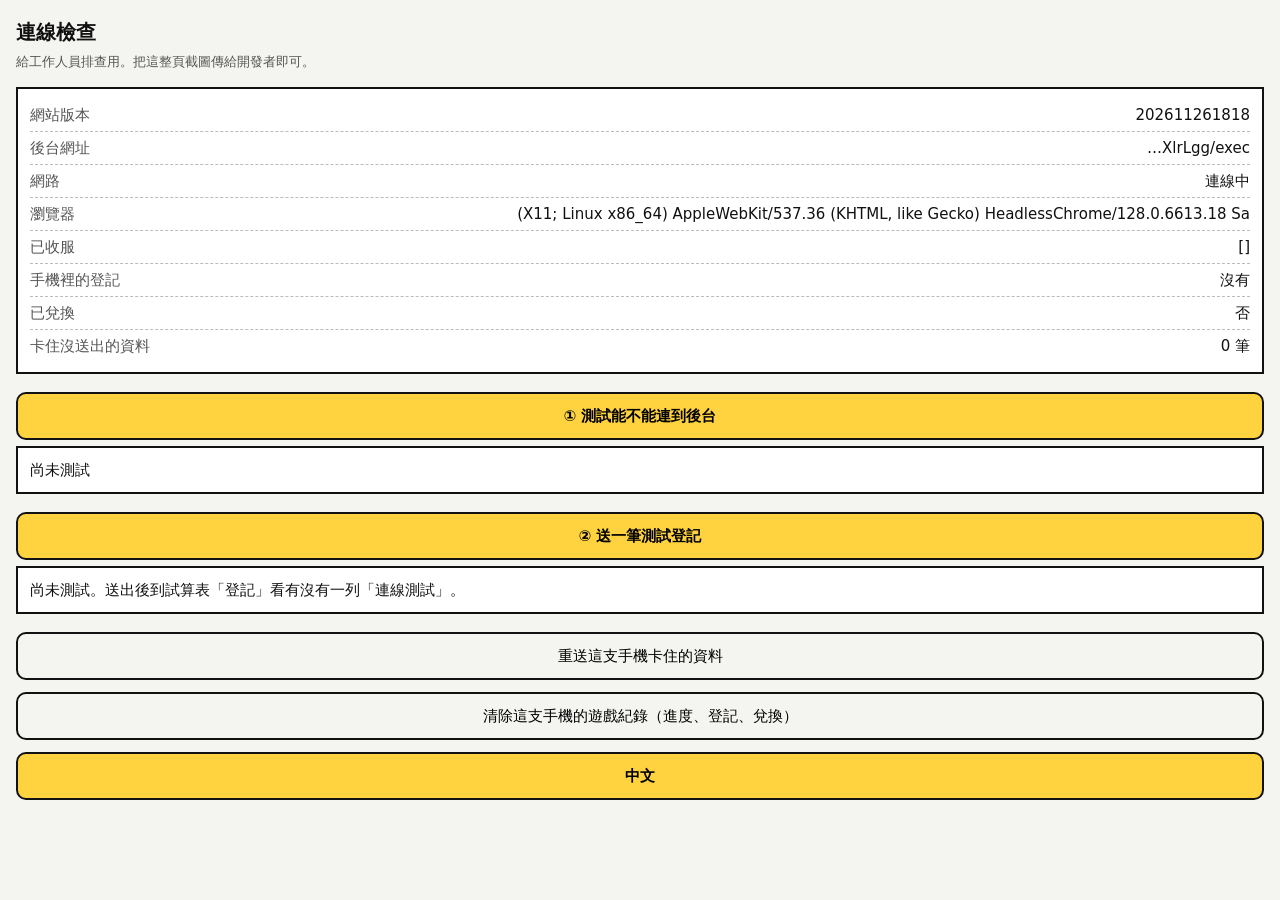
<file: diag.html>
<!doctype html>
<html lang="zh-Hant">
<head>
<meta charset="utf-8">
<meta name="viewport" content="width=device-width, initial-scale=1">
<title>連線檢查｜夢境怪獸搜查令</title>
<style>
  body { margin: 0; padding: 16px; background: #f4f4f0; color: #111; font: 15px/1.6 system-ui, -apple-system, "PingFang TC", sans-serif; }
  h1 { font-size: 20px; margin: 0 0 4px; } p.sub { margin: 0 0 14px; color: #555; font-size: 13px; }
  .box { border: 2px solid #111; background: #fff; padding: 10px 12px; margin-bottom: 12px; }
  .row { display: flex; justify-content: space-between; gap: 10px; border-bottom: 1px dashed #bbb; padding: 4px 0; }
  .row:last-child { border-bottom: 0; } .k { color: #555; flex: none; } .v { text-align: right; word-break: break-all; }
  button { width: 100%; height: 48px; margin: 6px 0; border: 2px solid #111; border-radius: 10px; background: #ffd23f; font: inherit; font-weight: bold; }
  button.gray { background: #f4f4f0; font-weight: normal; }
  .ok { color: #0a7a2f; font-weight: bold; } .bad { color: #c8102e; font-weight: bold; }
  pre { white-space: pre-wrap; word-break: break-all; font-size: 12px; margin: 6px 0 0; }
</style>
</head>
<body>
<h1>連線檢查</h1>
<p class="sub">給工作人員排查用。把這整頁截圖傳給開發者即可。</p>
<div class="box" id="info"></div>
<button id="t1">① 測試能不能連到後台</button>
<div class="box" id="r1">尚未測試</div>
<button id="t2">② 送一筆測試登記</button>
<div class="box" id="r2">尚未測試。送出後到試算表「登記」看有沒有一列「連線測試」。</div>
<button id="t3" class="gray">重送這支手機卡住的資料</button>
<button id="t4" class="gray">清除這支手機的遊戲紀錄（進度、登記、兌換）</button>
<script src="mh-i18n.js?v=202611261818"></script>
<script src="mh.js?v=202611261818"></script>
<script>
(function () {
  const $ = (id) => document.getElementById(id);
  const E = (window.MH && window.MH.endpoint) || '';
  const tail = E ? '…' + E.replace(/\/exec.*$/, '').slice(-6) + '/exec' : '（空白：沒有設定後台）';
  function get(k) { try { return localStorage.getItem('mfhunt.' + k); } catch (e) { return '（讀不到）'; } }
  function info() {
    const ob = (window.MH && window.MH.outbox) ? window.MH.outbox() : [];
    let claim = null; try { claim = JSON.parse(get('claim') || 'null'); } catch (e) {}
    const rows = [
      ['網站版本', '202611261818'],
      ['後台網址', tail],
      ['網路', navigator.onLine ? '連線中' : '<span class="bad">離線</span>'],
      ['瀏覽器', navigator.userAgent.replace(/^Mozilla\/5\.0 /, '').slice(0, 90)],
      ['已收服', (get('caught') || '[]')],
      ['手機裡的登記', claim ? (claim.name + '｜' + claim.email) : '沒有'],
      ['已兌換', get('redeemedAt') ? '是' : '否'],
      ['卡住沒送出的資料', ob.length ? '<span class="bad">' + ob.length + ' 筆</span>（' + ob.map((x) => x.action === 'redeem' ? '兌換' : '登記').join('、') + '）' : '0 筆']
    ];
    $('info').innerHTML = rows.map((r) => '<div class="row"><span class="k">' + r[0] + '</span><span class="v">' + r[1] + '</span></div>').join('');
  }
  info();
  $('t1').onclick = function () {
    if (!E) { $('r1').innerHTML = '<span class="bad">網站沒有設定後台網址</span>'; return; }
    $('r1').textContent = '連線中…';
    const t0 = Date.now();
    fetch(E + '?t=' + t0).then((r) => r.text()).then((t) => {
      let j = null; try { j = JSON.parse(t); } catch (e) {}
      $('r1').innerHTML = j && j.ok
        ? '<span class="ok">連得到後台（' + (Date.now() - t0) + ' ms）</span><pre>後台版本：' + (j.version || '（沒有版本號＝舊版程式）') + '\n今天還能寄：' + j.quota + ' 封</pre>'
        : '<span class="bad">有回應，但不是預期內容</span><pre>' + t.slice(0, 300).replace(/</g, '&lt;') + '</pre>';
    }).catch((e) => { $('r1').innerHTML = '<span class="bad">連不到後台</span><pre>' + e + '\n可能原因：網路擋住 script.google.com（公司 Wi‑Fi、廣告阻擋 App、DNS 過濾），或部署的存取權不是「所有人」。換行動網路再試一次。</pre>'; });
  };
  $('t2').onclick = function () {
    if (!E) return;
    const id = 'diag' + Date.now().toString(36);
    const body = { v: 1, page: location.href, id: id, name: '連線測試', email: 'diag-' + id + '@example.com', lang: 'zh', fav: 1, char: '', favName: '', marketing: false, at: Date.now() };
    $('r2').textContent = '送出中…';
    fetch(E, { method: 'POST', mode: 'no-cors', headers: { 'Content-Type': 'text/plain;charset=utf-8' }, body: JSON.stringify(body) })
      .then(() => { $('r2').innerHTML = '<span class="ok">已送出</span><pre>到試算表「登記」找姓名「連線測試」、編號 ' + id + ' 的那一列（寄送狀態會是「測試（不寄）」，不會真的寄信）。\n找不到 → 截圖這頁給開發者。</pre>'; })
      .catch((e) => { $('r2').innerHTML = '<span class="bad">送不出去</span><pre>' + e + '</pre>'; });
  };
  $('t3').onclick = function () { if (window.MH && window.MH.flushClaims) window.MH.flushClaims(); setTimeout(info, 3000); };
  $('t4').onclick = function () {
    if (!confirm('確定清除這支手機的遊戲紀錄？清除後要重新收服。')) return;
    try { Object.keys(localStorage).filter((k) => /^mfhunt\./.test(k)).forEach((k) => localStorage.removeItem(k)); } catch (e) {}
    info();
  };
})();
</script>
</body>
</html>
</file>
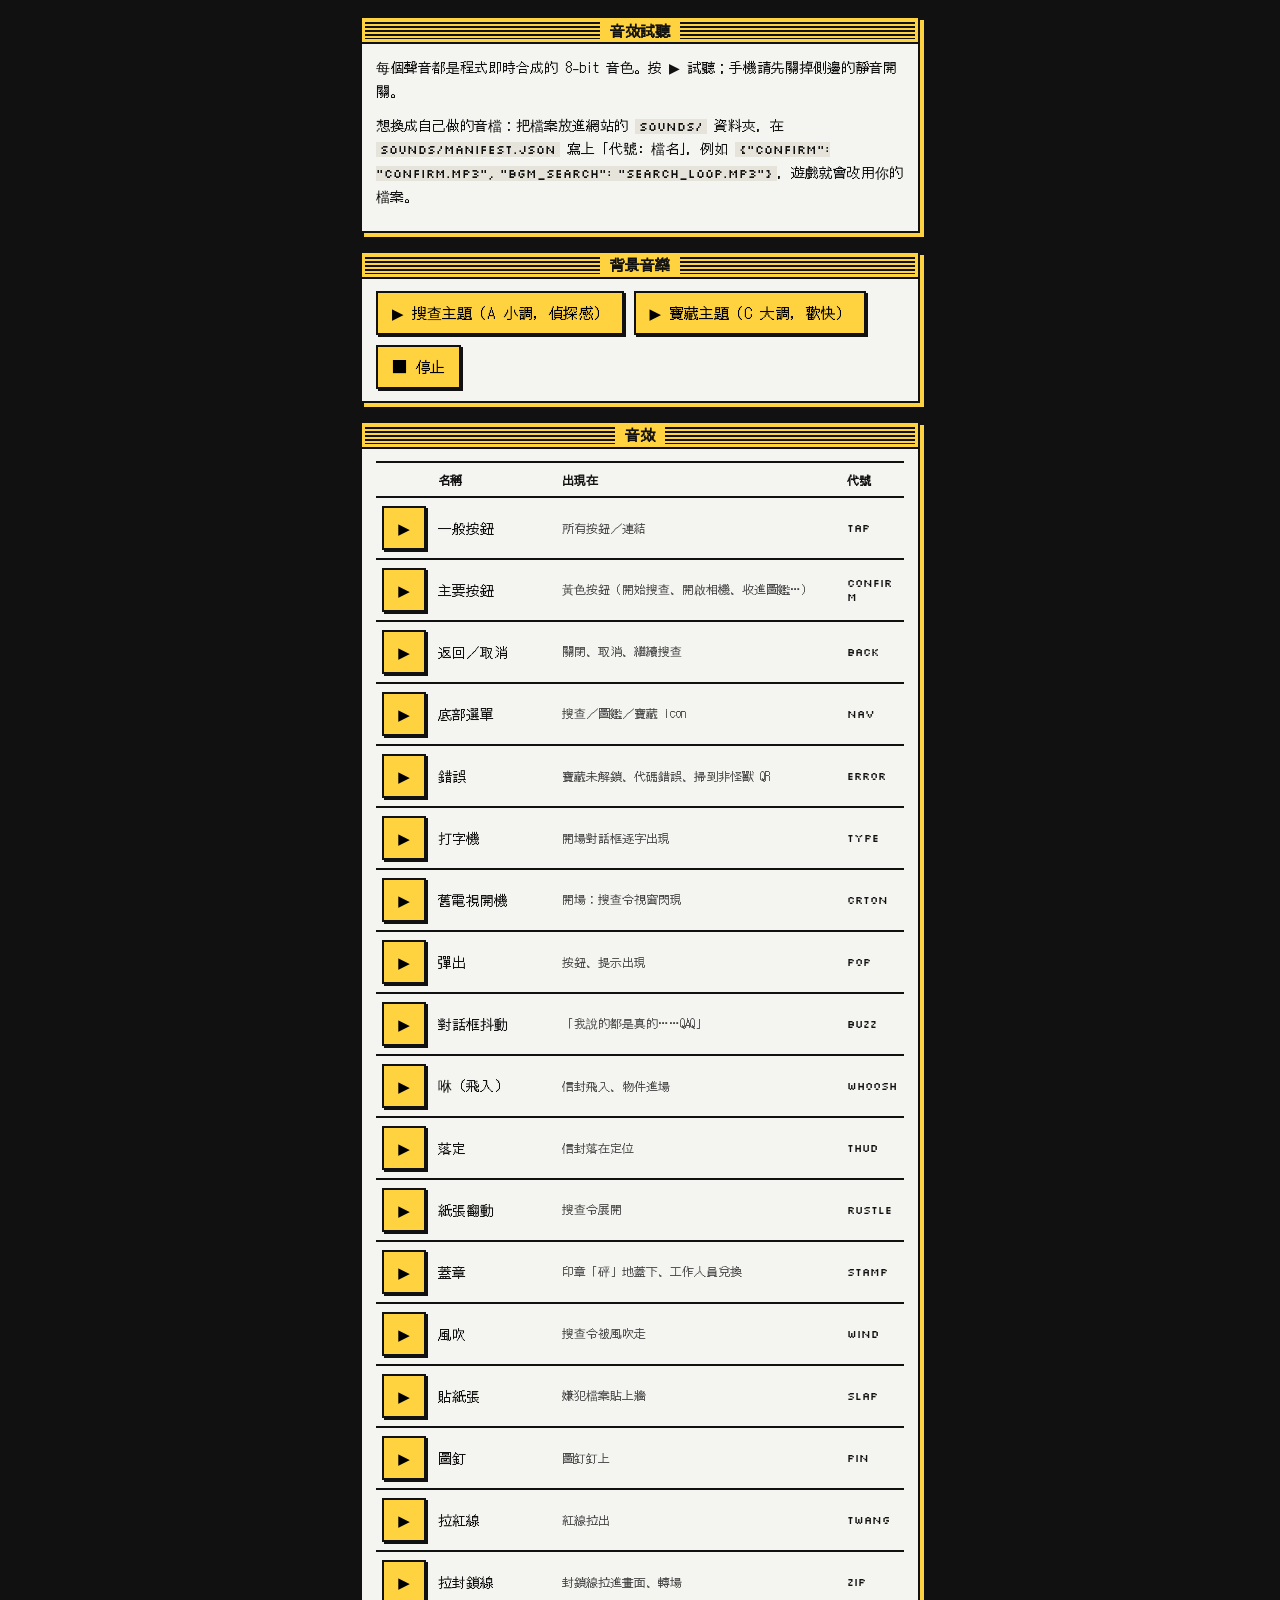
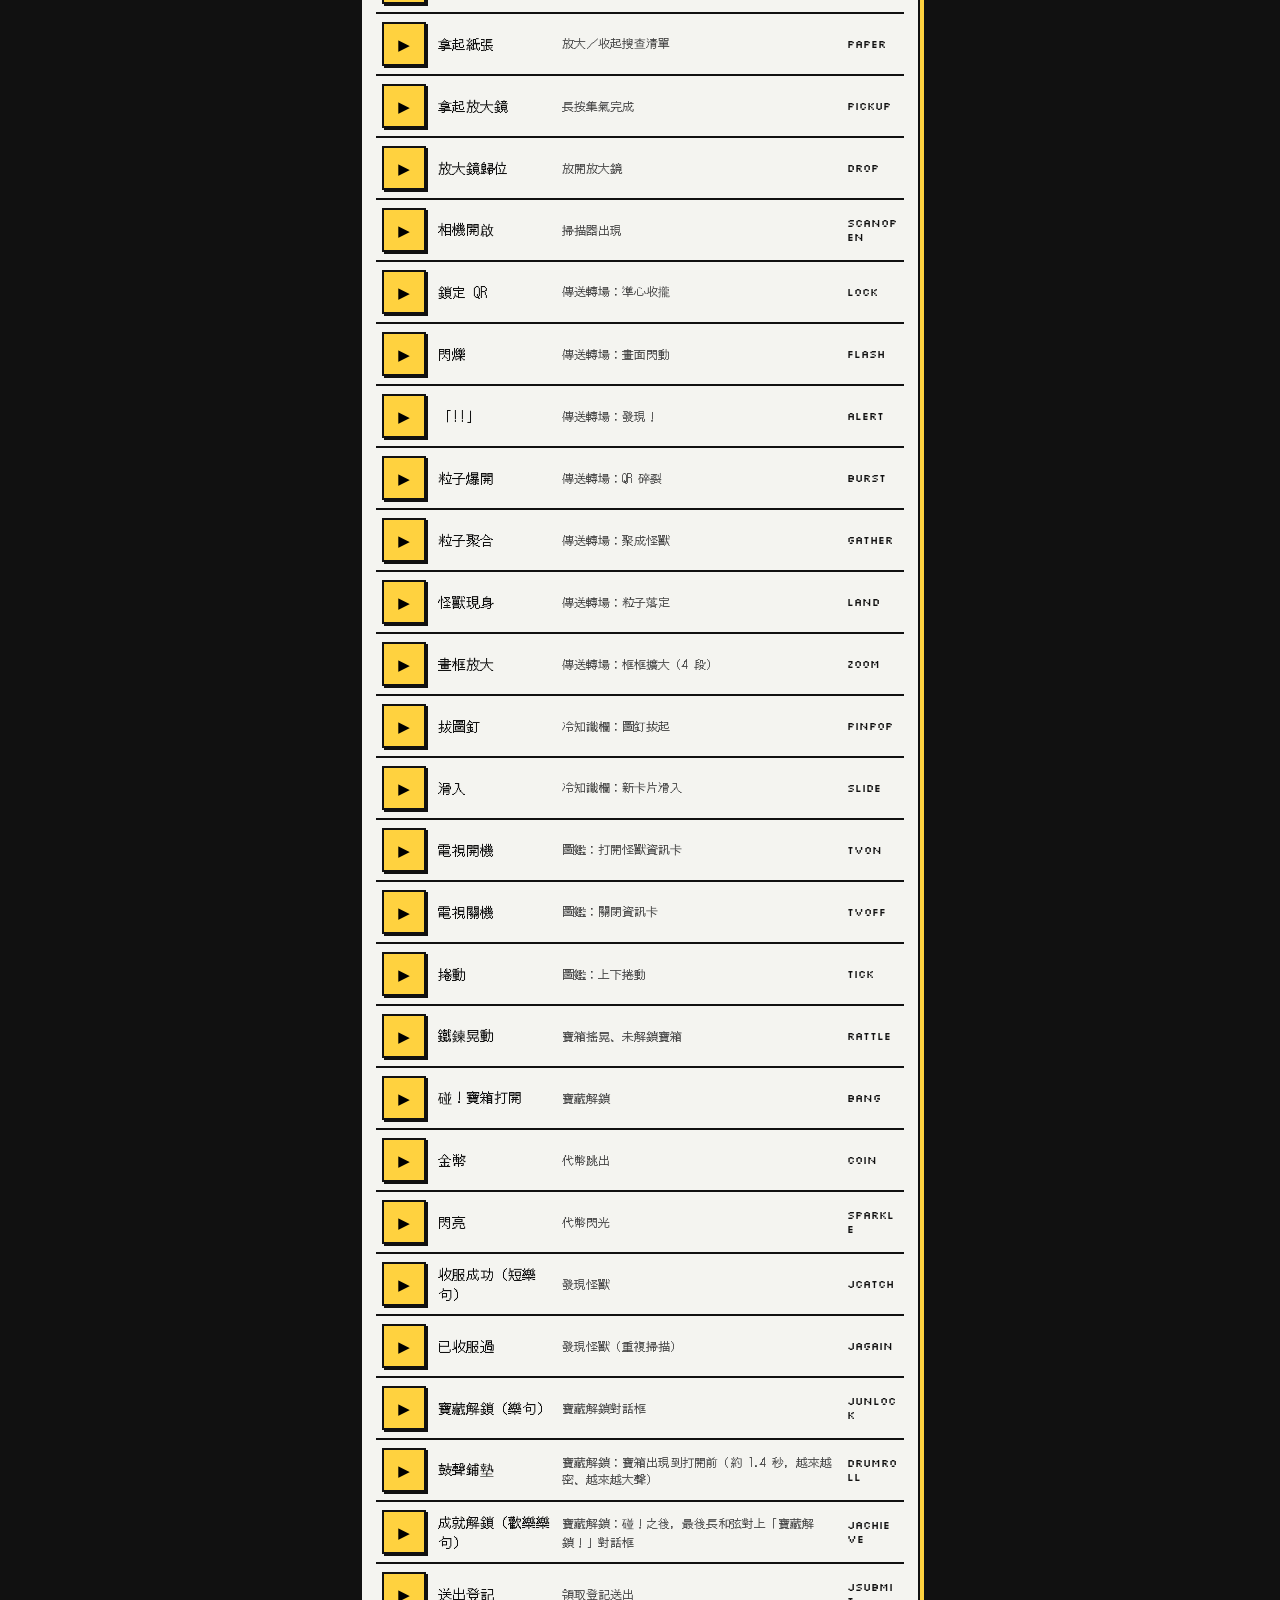
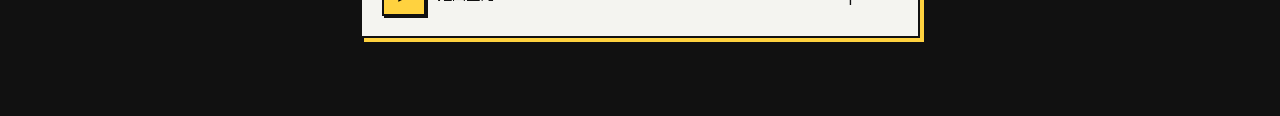
<file: sounds.html>
<!doctype html>
<html lang="zh-Hant">
<head>
<meta charset="utf-8">
<meta name="viewport" content="width=device-width, initial-scale=1">
<meta name="robots" content="noindex">
<title>音效試聽｜夢境怪獸搜查令</title>
<link rel="preconnect" href="https://fonts.googleapis.com">
<link href="https://fonts.googleapis.com/css2?family=DotGothic16&family=Silkscreen&display=swap" rel="stylesheet">
<style>
  body { margin: 0; background: #111; color: #111; font-family: 'DotGothic16', system-ui, sans-serif; }
  main { max-width: 560px; margin: 0 auto; padding: 16px 14px 60px; }
  .win { background: #f4f4f0; border: 2px solid #111; box-shadow: 4px 4px 0 #ffd23f; margin-bottom: 18px; }
  .bar { height: 26px; box-sizing: border-box; border-bottom: 2px solid #111; padding: 3px; display: flex; align-items: center; justify-content: center;
    background-image: repeating-linear-gradient(#111 0 2px, transparent 2px 4px), linear-gradient(#ffd23f, #ffd23f); background-clip: content-box, border-box; }
  .bar span { background: #ffd23f; padding: 0 10px; font-size: 15px; font-weight: bold; }
  .body { padding: 12px 14px; }
  p { margin: 0 0 10px; font-size: 14px; line-height: 1.7; }
  table { width: 100%; border-collapse: collapse; font-size: 14px; }
  th, td { border-top: 2px solid #111; padding: 8px 6px; text-align: left; vertical-align: middle; }
  th { font-size: 12px; }
  td.id { font-family: 'Silkscreen', monospace; font-size: 11px; word-break: break-all; }
  td.scene { font-size: 12px; color: #444; }
  button { font-family: inherit; font-size: 15px; min-width: 44px; min-height: 44px; border: 2px solid #111; background: #ffd23f; box-shadow: 2px 2px 0 #111; cursor: pointer; }
  button:active { transform: translate(2px, 2px); box-shadow: none; }
  .row { display: flex; gap: 10px; flex-wrap: wrap; }
  .row button { padding: 0 14px; }
  .on { background: #111; color: #ffd23f; }
  code { font-family: 'Silkscreen', monospace; font-size: 12px; background: #e6e3da; padding: 0 4px; }
</style>
</head>
<body>
<main>
  <div class="win"><div class="bar"><span>音效試聽</span></div><div class="body">
    <p>每個聲音都是程式即時合成的 8-bit 音色。按 ▶ 試聽；手機請先關掉側邊的靜音開關。</p>
    <p>想換成自己做的音檔：把檔案放進網站的 <code>sounds/</code> 資料夾，在 <code>sounds/manifest.json</code> 寫上「代號: 檔名」，例如 <code>{"confirm": "confirm.mp3", "bgm_search": "search_loop.mp3"}</code>，遊戲就會改用你的檔案。</p>
  </div></div>
  <div class="win"><div class="bar"><span>背景音樂</span></div><div class="body">
    <div class="row" id="bgm"></div>
  </div></div>
  <div class="win"><div class="bar"><span>音效</span></div><div class="body">
    <table><thead><tr><th></th><th>名稱</th><th>出現在</th><th>代號</th></tr></thead><tbody id="list"></tbody></table>
  </div></div>
</main>
<script src="mh-audio.js"></script>
<script>
  const S = window.MHSound;
  if (S.isMuted()) S.setMuted(false);
  const list = document.getElementById('list');
  Object.keys(S.list).forEach((id) => {
    const s = S.list[id];
    const tr = document.createElement('tr');
    tr.innerHTML = '<td><button type="button" aria-label="試聽 ' + s.name + '">▶</button></td><td>' + s.name + '</td><td class="scene">' + s.scene + '</td><td class="id">' + id + '</td>';
    tr.querySelector('button').addEventListener('click', () => { S.unlock(); setTimeout(() => S.play(id, 0, 0), 30); });
    list.appendChild(tr);
  });
  const bgm = document.getElementById('bgm');
  const btns = {};
  Object.keys(S.tracks).forEach((id) => {
    const b = document.createElement('button');
    b.type = 'button'; b.textContent = '▶ ' + S.tracks[id].name;
    b.addEventListener('click', () => {
      S.unlock();
      const on = b.classList.contains('on');
      Object.values(btns).forEach((x) => x.classList.remove('on'));
      if (on) { S.stopBgm(); return; }
      b.classList.add('on');
      setTimeout(() => S.startBgm(id), 30);
    });
    btns[id] = b; bgm.appendChild(b);
  });
  const stop = document.createElement('button');
  stop.type = 'button'; stop.textContent = '■ 停止';
  stop.addEventListener('click', () => { S.stopBgm(); Object.values(btns).forEach((x) => x.classList.remove('on')); });
  bgm.appendChild(stop);
</script>
</body>
</html>
</file>
